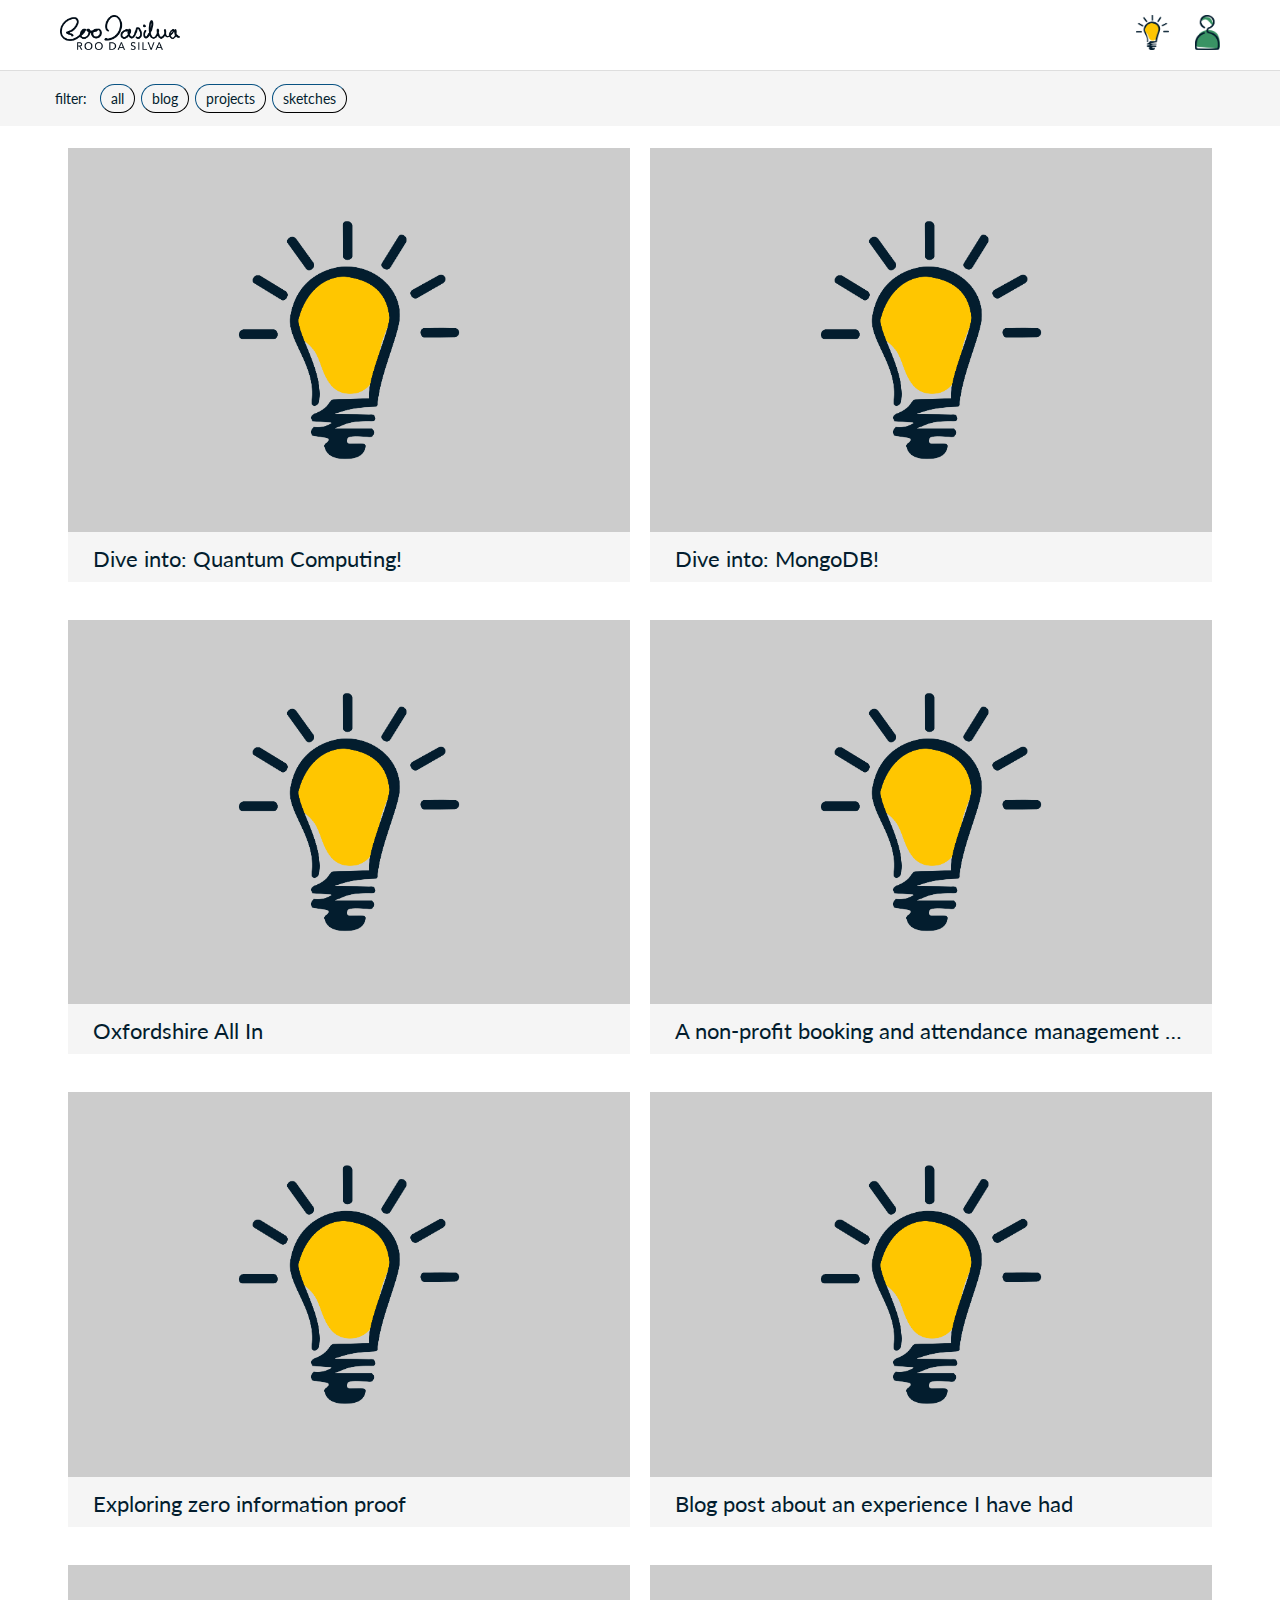
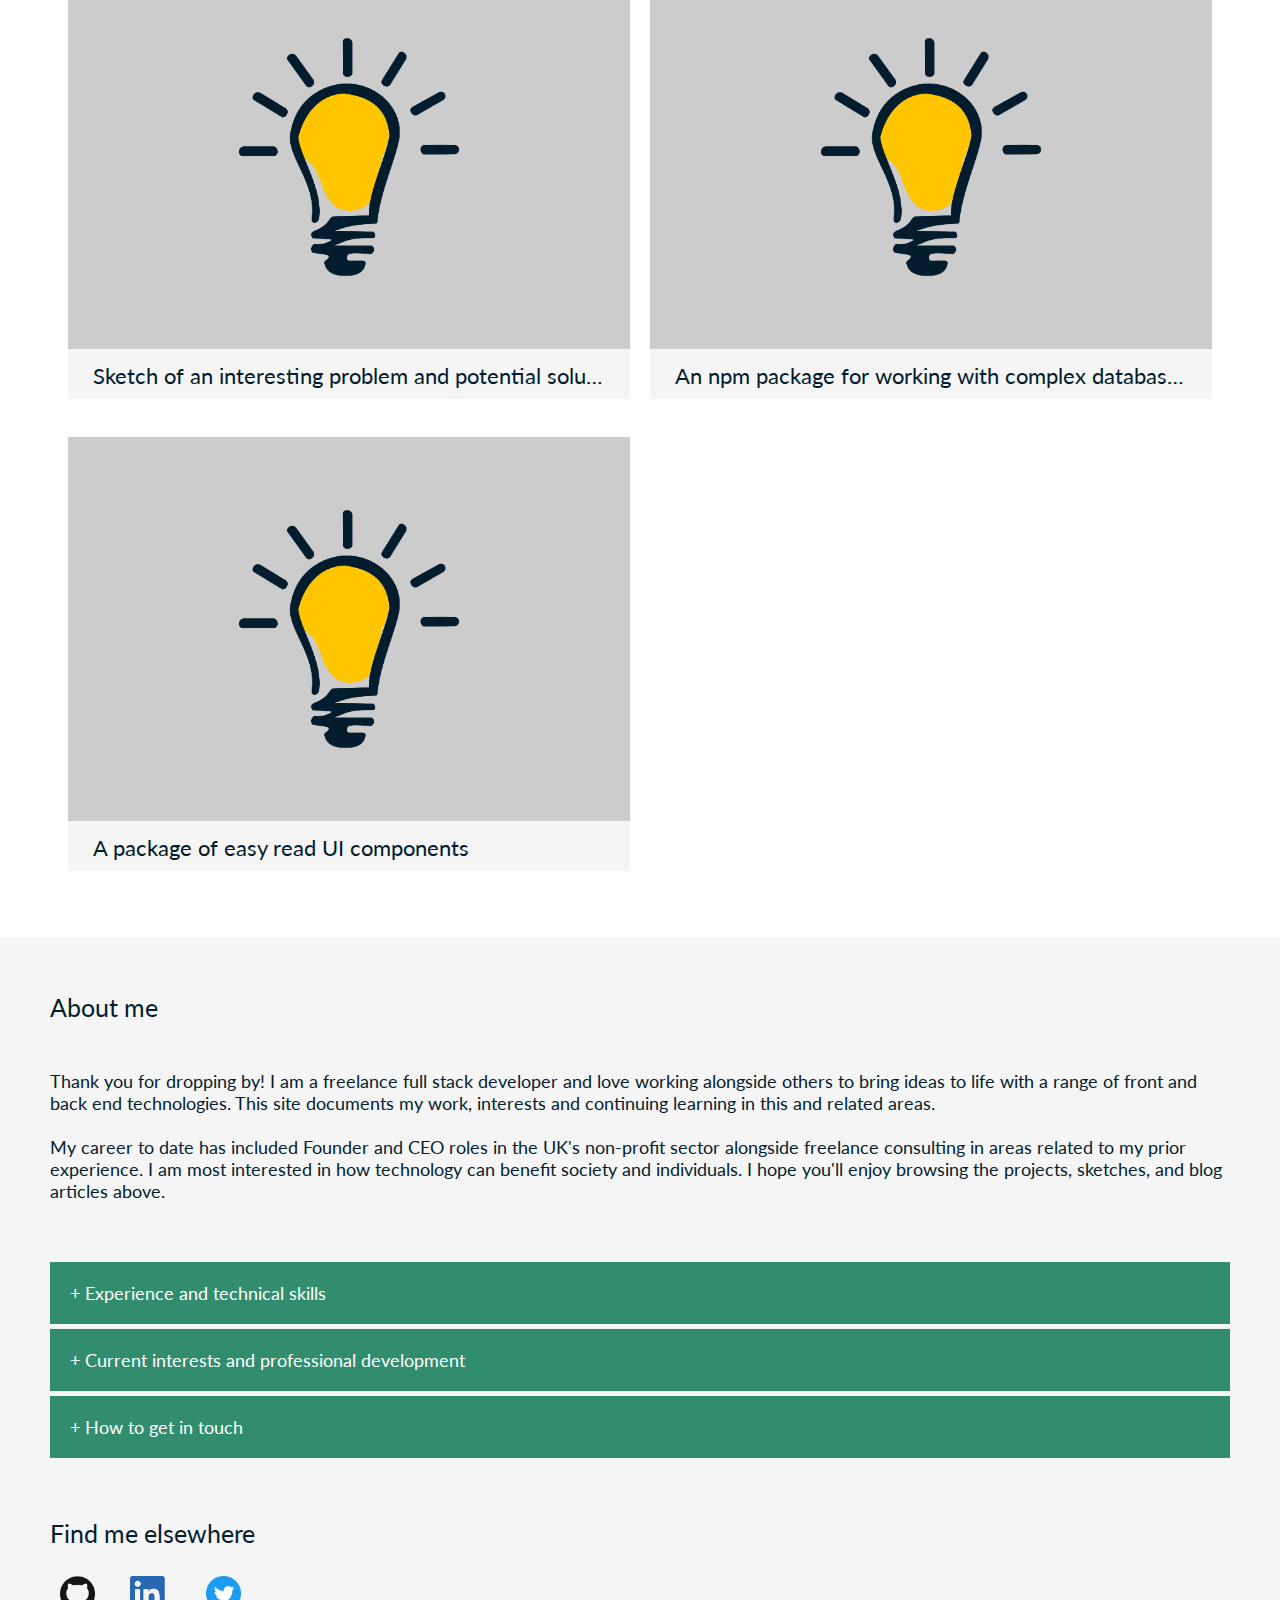
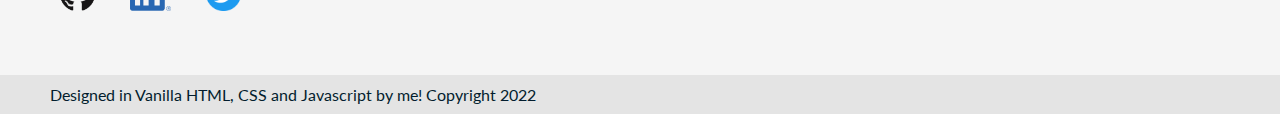
<file: index.html>
<!DOCTYPE html>
<html lang="en">
  <head>
    <meta charset="UTF-8" />
    <meta name="viewport" content="width=device-width, initial-scale=1.0" />
    <title>Menu</title>
    <link rel="shortcut icon" type="image/jpg" href="./images/ideas-icon-320px.png"/>
    <!-- font-awesome -->
    <link
      rel="stylesheet"
      href="https://cdnjs.cloudflare.com/ajax/libs/font-awesome/5.14.0/css/all.min.css" 
    />
    <link rel="preconnect" href="https://fonts.googleapis.com">
  <link rel="preconnect" href="https://fonts.gstatic.com" crossorigin>
  <link href="https://fonts.googleapis.com/css2?family=Lato:ital,wght@0,100;0,300;0,400;0,700;0,900;1,100;1,300;1,400;1,700&display=swap" rel="stylesheet">
    <!-- styles -->
    <link rel="stylesheet" href="styles.css" />
  </head>
  <body>
    <!-- page header -->
    <header class="mainHeader" id="mainHeader">
      <nav id="topNav">
        <div class="navContainer">
          <a href="#home" id="title">
            <img class="icon" id="portfolioIcon" src="./images/signature-logo-800x.png" alt="portfolio-icon"></img>
          </a>
        </div>
        <div class="navContainer">
          <a href="#topOfPage">
            <img class="icon" id="portfolioIcon" src="./images/ideas-icon-320px.png" alt="portfolio-icon"></img>
          </a>
          <a href="#aboutSection">
            <img class="icon" id="personIcon" src="./images/person-icon-320px-green.png" alt="person-icon"></img>
          </a>
        </div>
      </nav>
      <!-- horizontal divider -->
      <hr />
      <!-- filter section -->
      <section class="filterSection" id="portfolioFilterSection">
        <span>filter:</span>
        <span class="filterContainer">
          <!-- <a type="button" class="filter-btn" data-id="all">all</button> -->
        </span>
      </section>
    </header>
    <!-- marker to allow scrolling to top of page -->
    <div id="topOfPage"></div>

    <!-- main content -->
    <main>
      <!-- portfolio section -->
      <section id="portfolioSection">
        <!-- portfolio container -->
        <div class="row">
          <div class="portfolioContainer" id="portfolioContainer"></div>
        </div>
      </section> 
      <!-- about section -->
      <section id="aboutSection">
        <div class="textContainer">
          <h1 id="aboutHeader">About me</h1>
                  <div class="spacer"></div>
          <p>Thank you for dropping by! I am a freelance full stack developer and love working alongside others to bring ideas to life with a range of front and back end technologies. This site documents my work, interests and continuing learning in this and related areas.</p>
          <br>
          <p>My career to date has included Founder and CEO roles in the UK's non-profit sector alongside freelance consulting in areas related to my prior experience. I am most interested in how technology can benefit society and individuals. I hope you'll enjoy browsing the projects, sketches, and blog articles above.</p>
        </div>
          <div class="spacer"></div>
        <button class="accordion">+ Experience and technical skills</button>
        <div class="panel">
          <p>Javascript on the front and back end with node.js. Databases with postgres and mongodb. Testing with jest and supertest. Server implementation with express.js</p>
          <br>
          <p>Please see the projects and blog posts above for examples of how I have utilised these technologies.</p>
          <br>
        </div>
        
        <button class="accordion">+ Current interests and professional development</button>
        <div class="panel">
          <p>I am currently working on ways to minimise the barriers to inclusion present within digital services. I am actively developing my knowledge of machine learning techniques, database design and implementation, and cryptography.</p>
          <br>
        </div>
        
        <button class="accordion">+ How to get in touch</button>
        <div class="panel">
          <p>In general the best way to contact me is via email or LinkedIn messages, and I will do my best to get back to you as soon as I can. I'll look forward to speaking!</p>
          <br>
        </div>
      </section>
    </main>

    <!-- footer with about and contact -->
    <footer class="footer" id="footer">
      

      <!-- socials section -->
            <!-- horizontal divider -->
      <section>
        <h1>Find me elsewhere</h1>
        <div class="iconContainer">
          <a class="plainLink" href="https://github.com/Roothebear">
            <img class="icon" id="gitHubIcon" src="./images/GitHub-Mark-120px-plus.png" alt="github-icon"></img>
          </a>
          <a class="plainLink" href="https://www.linkedin.com/in/roodasilva/">
            <img class="icon" id="linkedInIcon" src="./images/LI-In-Bug.png" alt="linked-in-icon"></img>
          </a>
          <a class="plainLink" href="https://github.com/Roothebear">
            <img class="icon" id="twitterIcon" src="./images/Twitter social icons - circle - blue.png" alt="twitter-icon"></img>
          </a>
        </div> 
        <div class="spacer"></div>
      </section>
    <!-- website info -->
    <section class="footer-content" id="siteInfo">
      <p id="siteInfoBlurb">Designed in Vanilla HTML, CSS and Javascript by me!  Copyright 2022</p>
    </section>

    </footer>

    <!-- javascript -->
    <script src="app.js"></script>
  </body>
</html>
</file>
<file: styles.css>
/* GLOBAL SETTINGS */

html {
  scroll-behavior: smooth;
}
* {
  padding: 0px;
  margin: 0px;
  box-sizing: border-box;
  font-family: "Lato", sans-serif;
  font-size: 18px;
  color: #031d2e;
}

/* Sections, text boxes */
section {
  padding-top: 30px;
  padding-left: 50px;
  padding-right: 50px;
  padding-bottom: 30px;
}

/* Fonts, text, links, and headers */
p {
  font-size: 1rem;
  /* display: -webkit-box;
  -webkit-box-orient: vertical;
  -webkit-line-clamp: 1; */
}
.onColour {
  color:#fff;
}

h1 {
  font-size: 1.4rem;
  font-weight: normal;
  margin-bottom: 1rem;
}
h2 {
  font-size: 1.2rem;
  font-weight: normal;
  margin-bottom: 1rem;
}
.lightHeader {
  color: #ffffff;
}
.textContainer {
  padding-top: 25px;
  padding-bottom: 25px;
}
.plainLink {
  text-decoration: none;
  padding-right: 20px;
}

/* Horizontal dividers and spacers */
hr {
  /* display: block; */
  height: 1px;
  border: 0 none;
  background-color: rgb(222, 222, 222);
  overflow: hidden;
  margin-bottom: 0em;
}

.spacer{
  height: 30px;
}

/* icons */
.icon {
  height: 35px;
  margin-left: 10px;
}
.icon:hover,
.icon:active {
  transform: scale(1.1) rotate(5deg);
}
.iconContainer {
  padding-top: 10px;
}

/* TOP OF PAGE SPACE HOLDER */

#topOfPage {
  height: 100px;
}

/* MAIN HEADER */
.mainHeader {
  overflow: hidden;
  position: fixed;
  z-index: 1;
  top: 0;
  width: 100%;
  background-color: #fff;
}
.mainHeader a {
  color: rgb(3, 29, 46);
  text-align: center;
  padding-right: 10px;
  text-decoration: none;
  font-size: 1.4rem;
}
#topNav {
  display: flex;
  padding-left: 50px;
  padding-right: 50px;
  padding-top: 15px;
  padding-bottom: 15px;
  align-items: center;
  justify-content: space-between;
}

/* FILTER SECTIONS */

.filterSection {
  margin: 0px;
  padding-left: 50px;
  padding-right: 50px;
  padding-top: 10px;
  padding-bottom: 10px;
  background-color: rgb(245, 245, 245);
}
.filterSection span {
  margin-left: 5px;
  font-size: 0.8rem;
}
.filter-btn {
  padding: 5px;
  padding-left: 10px;
  padding-right: 10px;
  margin: 3px;
  font-size: 0.8rem;
  color: rgb(3, 29, 46);
  background-color: rgba(255, 255, 255, 0);
  border-width: 1px;
  border-color: rgb(3, 29, 46);
  text-align: center;
  border-radius: 40px;
  transition: 0.3s;
}
.filter-btn:hover {
  color: rgb(255, 255, 255);
  background-color: rgb(10, 124, 94);
}
#portfolioFilterSection {
  width: 100%;
  display: block;
  transition: 0.5s;
}

/* PORTFOLIO ELEMENTS */
.article {
  float: left;
  width: 50%;
  padding: 10px;
}
.articleContainer {
  padding: 0px;
  border: 0px;
  background-color: rgb(245, 245, 245);
}
.articleImage {
  width: 100%;
  margin-bottom: 0px;
}
.articleTitle {
  padding: 25px;
  padding-top: 10px;
  padding-bottom: 10px;
  overflow: hidden;
  text-overflow: ellipsis;
  white-space: nowrap;
  color: #031d2e;
}
.articleTitle,
a {
  text-decoration: none;
}
.menuAddInfo {
  display: none;
  padding: 25px;
}
.menuAddInfo p {
  color: black;
  margin-bottom: 10px;
}
.moreInfoBtn {
  padding: 5px;
  padding-left: 10px;
  padding-right: 10px;
  margin: 3px;
  font-size: 1rem;
  color: rgb(3, 29, 46);
  background-color: rgba(255, 255, 255, 0);
  border-width: 1px;
  border-color: rgb(3, 29, 46);
  text-align: center;
  border-radius: 40px;
  transition: 0.3s;
}
.moreInfoBtn:hover {
  color: rgb(255, 255, 255);
  background-color: rgb(10, 124, 94);
}

/* PORTFOLIO LAYOUT */
/* row and column decoration */
.row {
  margin: 0px 0px;
  padding: 8px;
}
.row > .menu-item {
  padding: 6px;
}
.row:after {
  content: "";
  display: table;
  clear: both;
}

/* FOOTER */

.footer {
  background-color: rgb(245, 245, 245);
}

/* Site info */
#siteInfo {
  padding: 10px;
  padding-left: 50px;
  padding-right: 50px;
  background-color: rgb(228, 228, 228);
}
#siteInfoBlurb {
  font-size: 16px;
}


/* ABOUT SECTION */

#aboutSection {
  background-color: rgb(245, 245, 245);
}

/* ACCORDIONS */

/* Style the buttons that are used to open and close the accordion panel */
.accordion {
  background-color: #328d6f;
  color: #ffffff;
  cursor: pointer;
  margin-top: 5px;
  padding: 20px;
  width: 100%;
  text-align: left;
  border: none;
  outline: none;
  transition: 0.4s;
}

/* Add a background color to the button if it is clicked on (add the .active class with JS), and when you move the mouse over it (hover) */
.active,
.accordion:hover {
  background-color: #255f4c;
}

/* Style the accordion panel: hidden by default */
.panel {
  padding: 30px;
  background-color: rgb(255, 255, 255);
  color: #031d2e;
  display: none;
  overflow: hidden;
}


/* MENU - ARTICLE POP UP */

.overlay {
  position: fixed;
  top: 0;
  bottom: 0;
  left: 0;
  right: 0;
  background: #031d2eda;
  transition: opacity 0.5s;
  visibility: hidden;
  z-index: 99;
  opacity: 0;
}
.overlay:target {
  visibility: visible;
  opacity: 1;
}
.popup {
  margin: 10px;
  padding: 0px;
  padding-right: 20px;
  background: #fff;
  border-radius: 5px;
  position: fixed;
  display: grid;
  top: 0;
  bottom: 0;
  left: 0;
  right: 0;
  transition: all 0.3s ease-in-out;
}
.popup .close {
  position: absolute;
  top: 10px;
  right: 25px;
  transition: all 0.3s;
  font-size: 50px;
  font-weight: 300;
  text-decoration: none;
  color: #031d2e;
}
.popup .close:hover {
  color: rgb(10, 124, 94);
}
.popup .content {
  margin-top:10px;
  margin-bottom: 20px;
  overflow: scroll;
}

.popupTitle {
  margin-top: 30px;
  padding-left: 50px;
  padding-right: 40px;
}


/* MEDIA QUERIES */

/* window size 770 width set */
@media screen and (max-width: 770px) {
  .article {
    width: 100%;
  }
  section {
    padding: 30px;
  }
  #topNav {
    padding-left: 20px;
    padding-right: 20px;
    padding-top: 10px;
    padding-bottom: 10px;
  }

  .filterSection {
    padding: 10px;
  }
  #bottomSection {
  padding-left: 30px;
  padding-right: 30px;
}
.spacer{
  height: 20px;
}
.popupTitle {
  padding-left: 30px;
}
}
</file>
